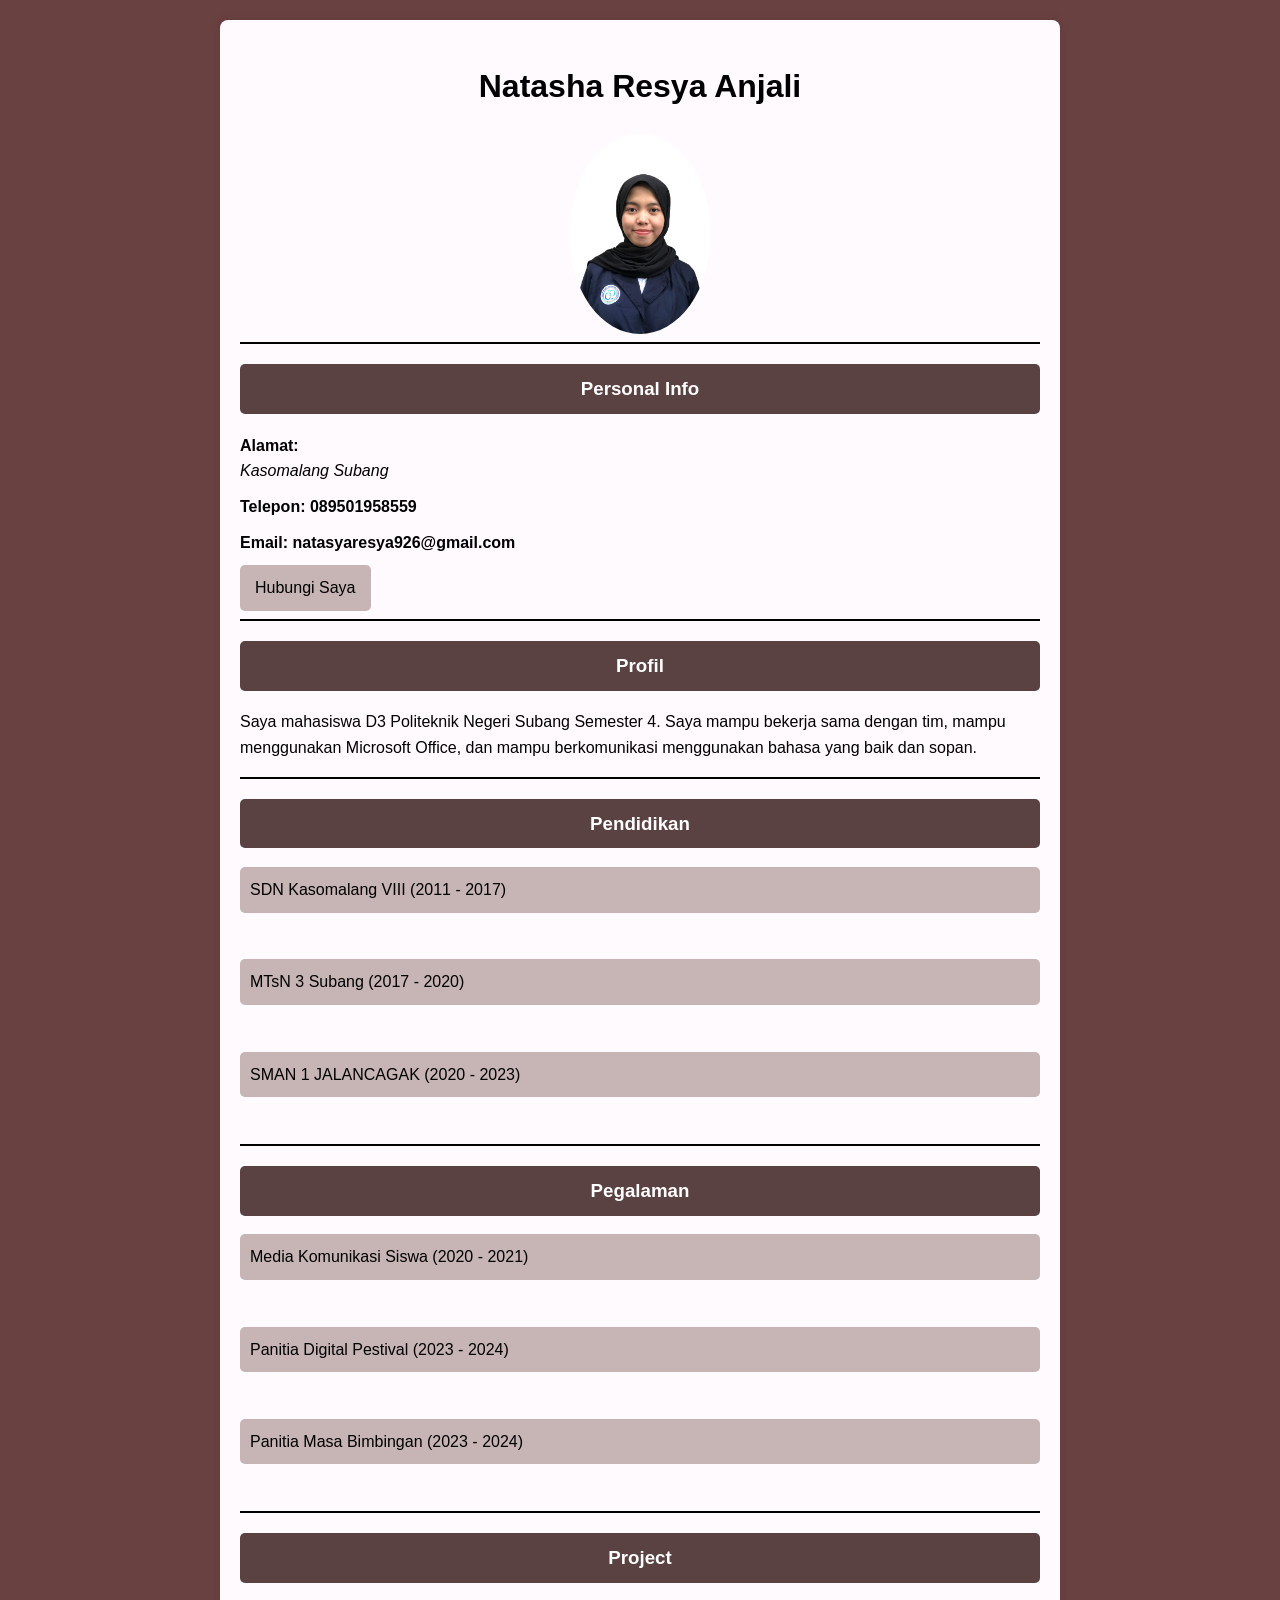
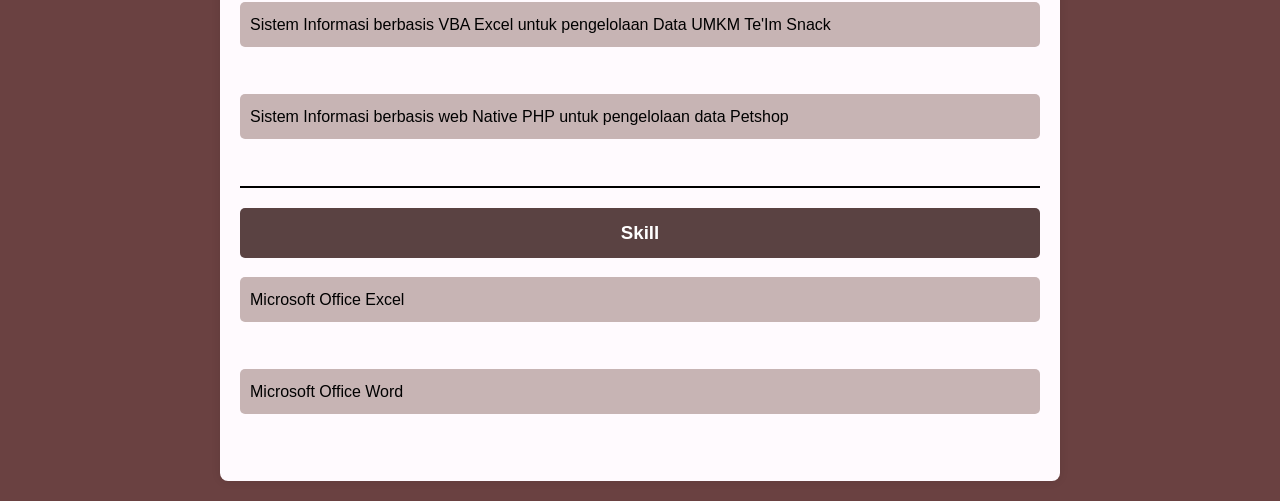
<file: index.html>
<!DOCTYPE html>
<html lang="en">
<head>
    <meta charset="UTF-8">
    <link rel="stylesheet" type="text/css" href="stylesheet.css" >
    <title>CV Natasha Resya Anjali 10110046</title>
</head>
<body>
    <div class="block">
        <div class="main">
            <h1>Natasha Resya Anjali</h1>
            <img src="./nanat.png" height="200px" /></a>
            <hr/>
            <h3>Personal Info</h3>
            
            <div id="contact">
                Alamat: 
            </div>
            <div id="contact-content">
                <address>
                        Kasomalang
                        Subang
                </address>
            </div>
            <div id="contact">
                Telepon: 089501958559
            </div>

            <div id="contact">
                Email: natasyaresya926@gmail.com
            </div>
            
            <a href ="./contact.html">Hubungi Saya</a>
    <hr/>
    <h3>Profil</h3>
    <p>Saya mahasiswa D3 Politeknik Negeri Subang Semester 4. Saya mampu bekerja sama dengan tim, mampu menggunakan Microsoft Office, dan mampu berkomunikasi menggunakan bahasa yang baik dan sopan.</p>
    <hr/>
    <h3>Pendidikan</h3>
    <ul>
        <li>SDN Kasomalang VIII (2011 - 2017)</li><br>
        </ul>
        <ul>
            <li>MTsN 3 Subang (2017 - 2020)</li><br>
        </ul>
        <ul>
            <li>SMAN 1 JALANCAGAK (2020 - 2023)</li><br>
            </ul>
    <hr/>
    <h3>Pegalaman</h3>
    <ul>
        <li> Media Komunikasi Siswa (2020 - 2021)</li><br>
        </ul>
        <ul>
            <li>Panitia Digital Pestival (2023 - 2024)</li><br>
        </ul>
        <ul>
            <li>Panitia Masa Bimbingan (2023 - 2024)</li><br>
            </ul>
            <hr/>
    <h3>Project</h3>
    <ul>
        <li> Sistem Informasi berbasis VBA Excel untuk pengelolaan Data UMKM Te'Im Snack</li><br>
        </ul>
        <ul>
            <li> Sistem Informasi berbasis web Native PHP untuk pengelolaan data Petshop</li><br>
        </ul>
        <hr/>
        <h3>Skill</h3>
    <ul>
        <li>Microsoft Office Excel</li><br>
        </ul>
        <ul>
            <li>Microsoft Office Word</li><br>
        </ul>
</body>
</html>
</file>
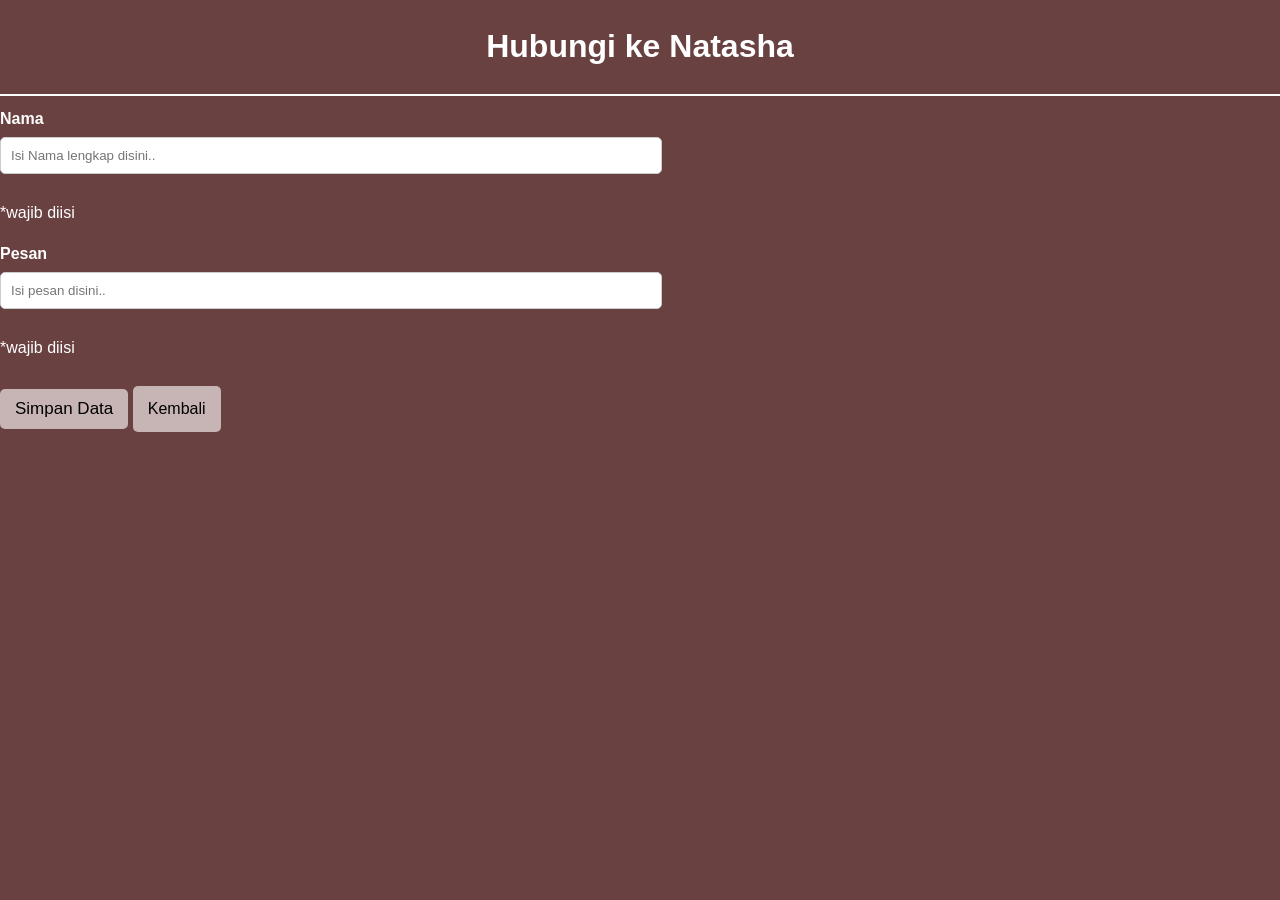
<file: contact.html>
<!DOCTYPE html>
<html lang="en">
<head>
    <meta charset="UTF-8">
    <link rel="stylesheet" type="text/css" href="stylesheet.css">
    <meta name="viewport" content="width=device-width, initial-scale=1.0">
    <title>Contact ke Natasha</title>
</head>
<body>
    <h1 style="color:white"> Hubungi ke Natasha</h1>
    <hr style="border: 1px solid #ffffff"/>
    
            <tr>
                <td>
                    <label>Nama </label>
                    <input type="text" placeholder="Isi Nama lengkap disini..">
                    <p style ="color: white">*wajib diisi</p>
                    
                </td>
                <td>
                    <label>Pesan</label>
                    <input type="text" placeholder="Isi pesan disini..">
                    <p style ="color: rgb(255, 255, 255);">*wajib diisi</p>
                    
                </td>
                </tr>
                <td>
                    <input type="submit" value="Simpan Data">
                    <a href ="./index.html"> Kembali</a>
                </td>
        </table>
</body>
</html>
</file>
<file: stylesheet.css>
body {
    font-family: Arial, sans-serif;
    line-height: 1.6;
    margin: 0;
    padding: 0;
    background-color: #6a4141;
}

.block {
    width: 80%;
    max-width: 800px;
    margin: 20px auto;
    background: #fffafe;
    padding: 20px;
    border-radius: 8px;
    box-shadow: 0 0 10px rgba(0, 0, 0, 0.1);
}

h1 {
    text-align: center;
    color: #000000;
}

img {
    display: block;
    margin:  0 auto;
    border-radius: 50%;
}

h3 {
    text-align: center;
    background: #5a4242;
    color: #fff;
    padding: 10px;
    border-radius: 5px;
    margin-top: 20px;
}

#contact {
    font-weight: bold;
    margin-top: 10px;
}

#contact-content {
    margin-bottom: 10px;
}

ul {
    list-style-type: none;
    padding: 0;
}

li {
    background: #c7b4b4;
    margin: 5px 0;
    padding: 10px;
    border-radius: 5px;
}

hr {
    border: 1px solid #000000;
}

a {
    display: inline-block;
    margin-top: 10px;
    text-align: center;
    background: #c7b4b4;
    color: #000000;
    padding: 10px 15px;
    text-decoration: none;
    border-radius: 5px;
}


label {
    color: #fffefe;
    display: block;
    margin: 10px 0 5px;
    font-weight: bold;
}

input[type="text"] {
    width: 50%;
    padding: 10px;
    margin-bottom: 10px;
    border: 1px solid #ccc;
    border-radius: 5px;
}

input[type="submit"] {
    background: #c7b4b4;
    color: #000000;
    border: none;
    padding: 10px 15px;
    border-radius: 5px;
    cursor: pointer;
    font-size: 17px;
}
</file>
